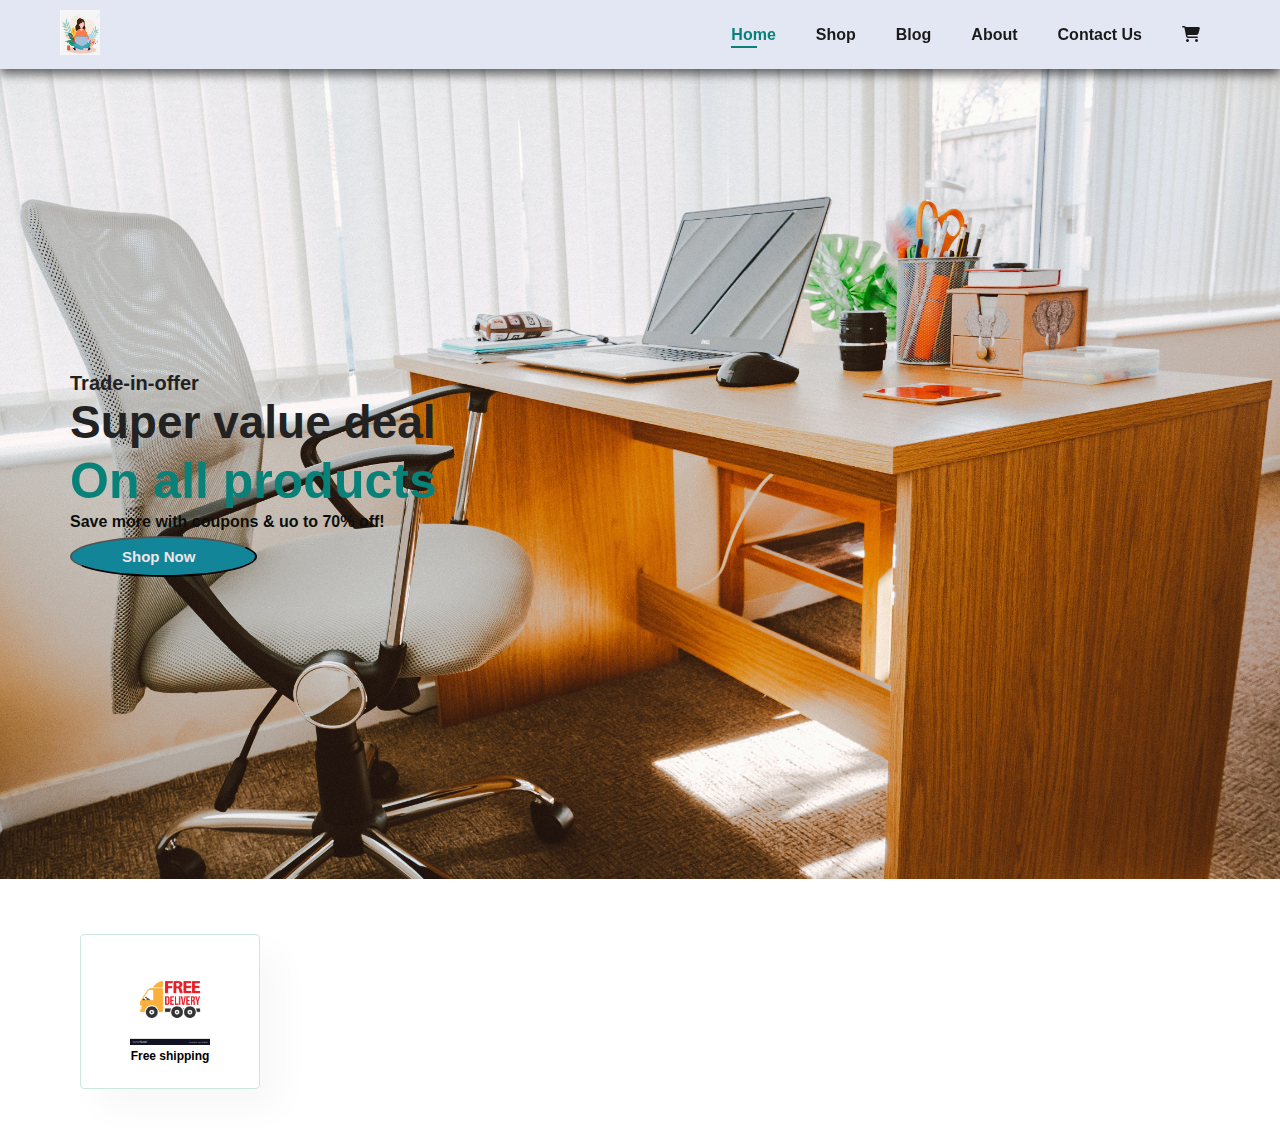
<file: index.html>
<!DOCTYPE html>
<html lang="en">

<head>
    <meta charset="UTF-8">
    <meta http-equiv="X-UA-Compatible" content="IE=edge">
    <meta name="viewport" content="with-device-width, initial-scale=1.0">
    <title> Tech2etc Ecommerce Tutorial</title>
    <link rel="stylesheet" href="https://cdnjs.cloudflare.com/ajax/libs/font-awesome/6.1.1/css/all.min.css" ="sha512-KfkfwYDsLkIlwQp6LFnl8zNdLGxu9YAA1QvwINks4PhcElQSvqcyVLLD9aMhXd13uQjoXtEKNosOWaZqXgel0g==" ="anonymous" referrerpolicy="no-referrer" />

      <link rel="stylesheet" href="style.css">

</head>

<body> 

 <section id="header">
   <a href="#"><img src="img/logo.png"  width="40" height="45"class=""</a>
   <div>
     <ul id="navbar">
       <li><a class="active" href="index.html">Home</a></li>
       <li><a href="shop.html">Shop</a></li>
       <li><a href="blog.html">Blog</a></li>
       <li><a href="about.html">About</a></li>
       <li><a href="contact.html">Contact Us</a></li>
       <li><a href="cart.html"><i class="fa fa-shopping-cart" aria-hidden="true"></i></a></li>
     </ul>
   </div>
 </section>

 <section id="hero">
   <h4>Trade-in-offer</h4>
   <h2>Super value deal</h2>
   <h1>On all products</h1>
   <p>Save more with coupons & uo to 70% off!</p>
   <button>Shop Now</button>
 </section>

 <section id="feature" class="section-p1">
   <div class="fe-box">
     <img src="img/free shipping.jpg"width="80" height="85""alt="">
     <h6>Free shipping</h6>
   </div>
 </section>

  <script scr="script.js"></script>
</body>

</html>
</file>
<file: style.css>
@import url('https://fonts.gooleapis.com/css2?family=Spartan:wght@100;200;300;400;500;600;700;800;900&display=swap');
*{ 
    margin:0;
    padding:0;
    box-sizing: border-box;
    font-family:'Spartan', sans-serif;
}

h1{
    font-size: 50px;
    line-height:64px;
    color:#222;
}

h2 {
    font-size:46px;
    line-height: 54px;
    color: #222;
}

h4{
      font-size: 20px;
      color: #222;
}

h6 {
    font-weight:700;
    font-size: 12px;
}
p {
    font-size: 16px;
    color: #465b52;
    margin: 15px o 20px 0;
}

.section-p1 {
    padding: 40px 80px;
}
.section-m1 {
    matgin: 40px 0;
}

body {
    width: 100%;
}

/* Header Start */

#header{
    display: flex;
    align-items: center;
    justify-content: space-between;
    padding: 10px 60px;
    background: #e3e6f3;
    box-shadow: 0 5px 10px rgba(0, 0, 0, 0.6);
    z-index: 999;
    position: sticky;
    top: 0;
    left: 0;
    
}

#navbar{
    display: flex;
    align-items: center;
    justify-content: center;

}
#navbar li{
list-style: none;
padding: 0 20px;
position: relative;
}

#navbar li a{
    text-decoration: none;
    font-size: 16px;
    font-weight: 600;
    color: #1a1a1a;
    transition: 0.3s ease;
}

#navbar li a:hover,
#navbar li a.active {
    color:#088178;
}

#navbar li a.active::after,
#navbar li a:hover::after {
    content: "";
    width: 30%;
    height: 2px;
    background: #088178;
    position: absolute;
    bottom: -4px;
    left: 20px;
}

/* Home Page */
#hero{
background-image: url("img/bck.jpg") ;
height: 90vh;
width: 100%;
background-size: cover;
background-position: top 25% right 0;
padding: 0 70px;
display: flex;
flex-direction: column;
align-items: flex-start;
justify-content:center;

}
#hero h4{
    padding-button: 20px;
}
#hero h1{
    color: #088178
}
#hero button{
  
    background-color: rgb(18, 133, 153);
    color: #f0e6e6;
    border: 0solid;
    padding: 10px 60px 10px 50px;
    border-radius: 60%;
    background-repeat: no-repeat;
    cursor: pointer;
    font-weight: 700;
    font-size: 15px;
}
#hero p{
    padding-bottom: 5px;
    color: #0c0e0d;
    font: bold;
    font-weight: 600;
}
#feature .fe-box {
    width:180px;
    text-align:center;
    padding: 25px 15px;
    box-shadow: 20px 20px 34px rgba(0, 0, 0, 0.03);
    border: 1px solid#cce7de;
    border-radius: 4px;
    margin:15px 0;
}
#feature .fe-box :hover{
    box-shadow: 10px 10px 54px rgba(70, 62, 0221, 0.01);
}

/* Shop Page */

/* Single Product */

/* Blog Page */

/* About Page */
</file>
